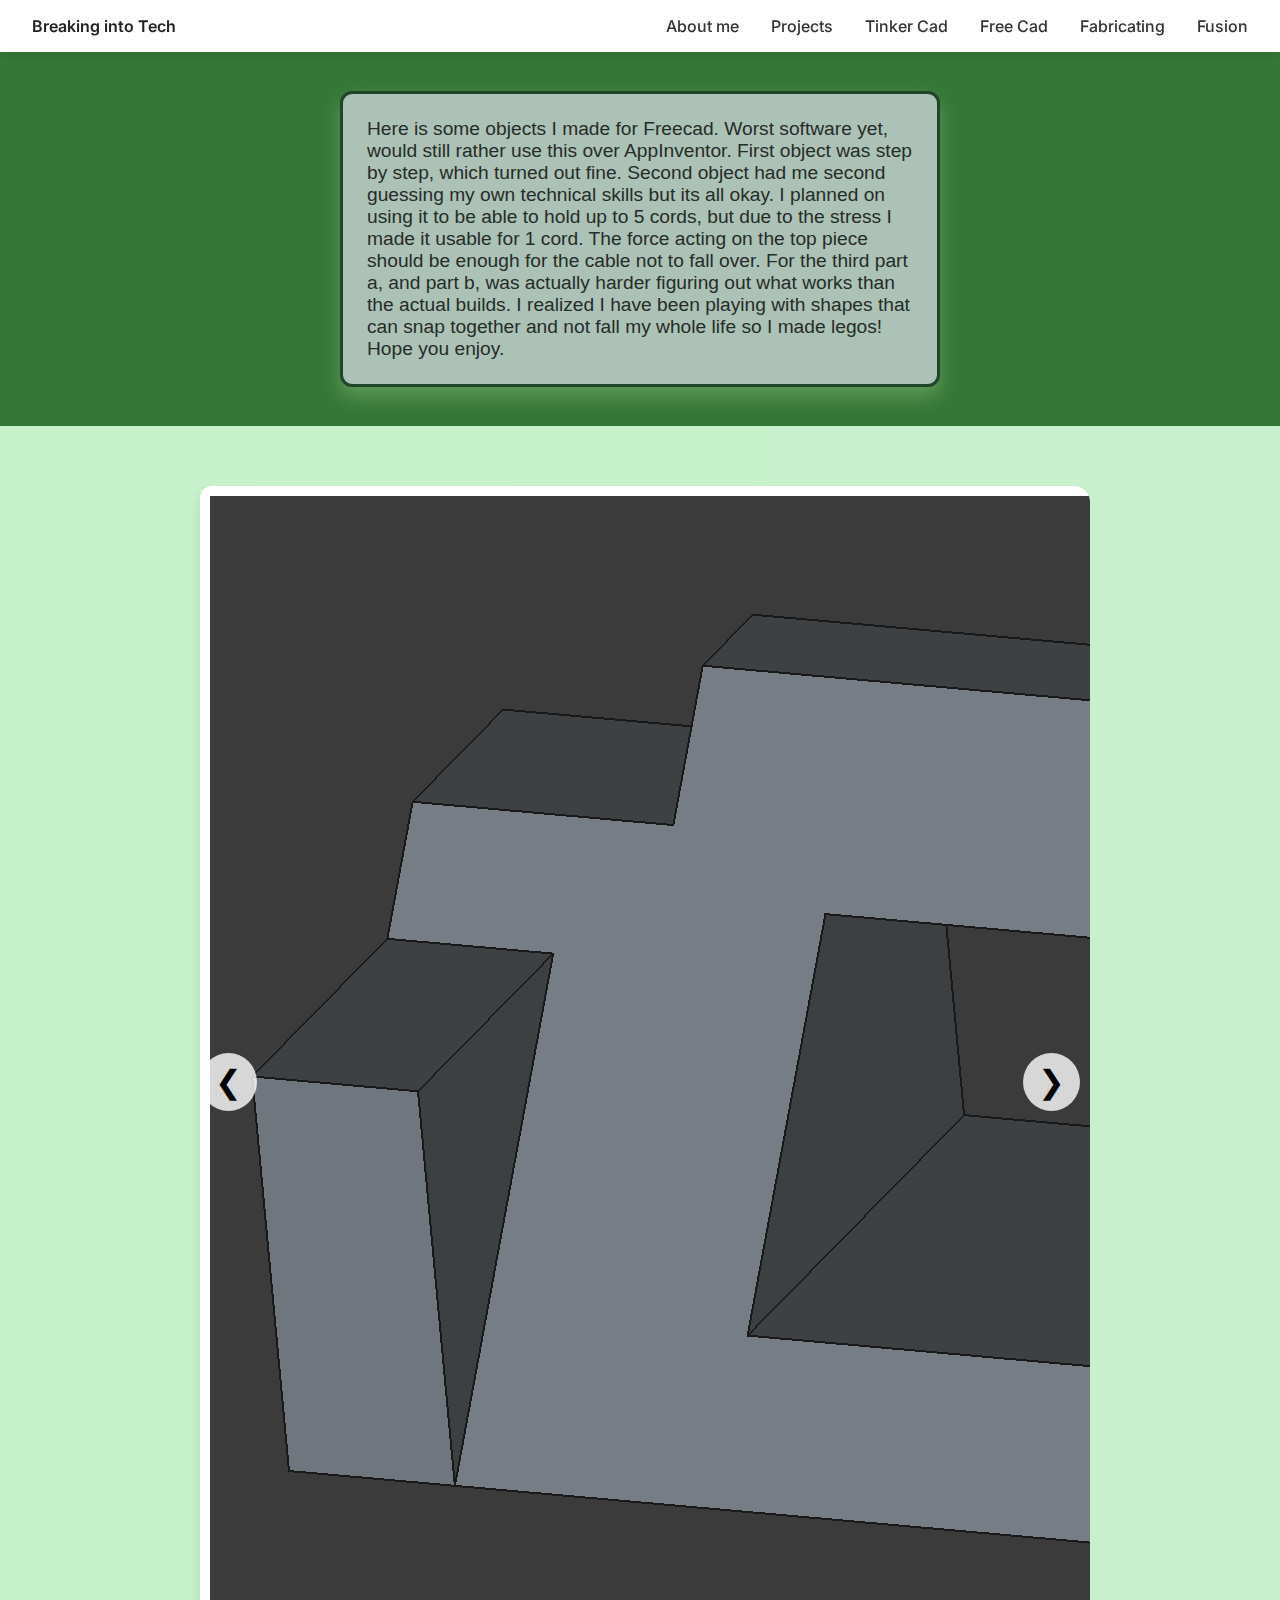
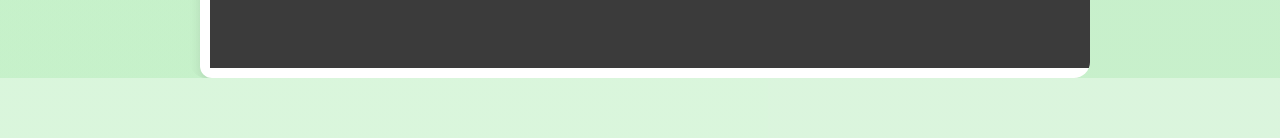
<file: freecad.html>
<!DOCTYPE html>

<html lang="en">
    <head>
        <meta charset="UTF-8">
        <title>Emerging technology</title>
        <link href="https://fonts.googleapis.com/css2?family=Inter:wght@400;600&display=swap" rel="stylesheet">
        <link rel="stylesheet" href="styles.css" />
        <script type="text/javascript" src="script.js"></script>
    </head>

    <body>
        
        <nav class="navbar">
        <h1 class="logo">Breaking into Tech</h1>
        <div class="nav-links">
            <a href="index.html">About me</a>
            <a href="projects.html">Projects</a>
            <a href="tinkercad.html">Tinker Cad</a>
            <a href="#freecad">Free Cad</a>
            <a href="fabricating.html">Fabricating</a>
            <a href="fusion.html">Fusion</a>
        </div>
    </nav>
    <div class="flex-container" id="aboutMeSection">
    <p class="aboutMe">
        Here is some objects I made for Freecad. Worst software yet, would still rather use this over AppInventor. First object was step by step, which turned out fine.
        Second object had me second guessing my own technical skills but its all okay. I planned on using it to be able to hold up to 5 cords, but due to the stress I made it usable for 1 cord. 
        The force acting on the top piece should be enough for the cable not to fall over. For the third part a, and part b, was actually harder figuring out what works than the actual builds.
        I realized I have been playing with shapes that can snap together and not fall my whole life so I made legos! Hope you enjoy.
    </p>
    </div>

    <section class="carousel-container">
        <button class="carousel-btn left-btn">&#10094;</button>
        <div class="carousel-track">
            <div class="carousel-card"><img src="freecad_obj1.png" alt="Freecad Model 1"></div>
            <div class="carousel-card"><img src="freecad_obj2.png" alt="Freecad Model 2"></div>
            <div class="carousel-card"><img src="desk_freecad.png" alt="Freecad Model 2-Desk"></div>
            <div class="carousel-card"><img src="freecad_obj3a.png" alt="Freecad Model 3a"></div>
            <div class="carousel-card"><img src="freecad_obj3b1.png" alt="Tinkercad Model 3b 1"></div>
            <div class="carousel-card"><img src="freecad_obj3b2.png" alt="Tinkercad Model 3b 2"></div>
    
        </div>
        <button class="carousel-btn right-btn">&#10095;</button>
    </section>
</file>
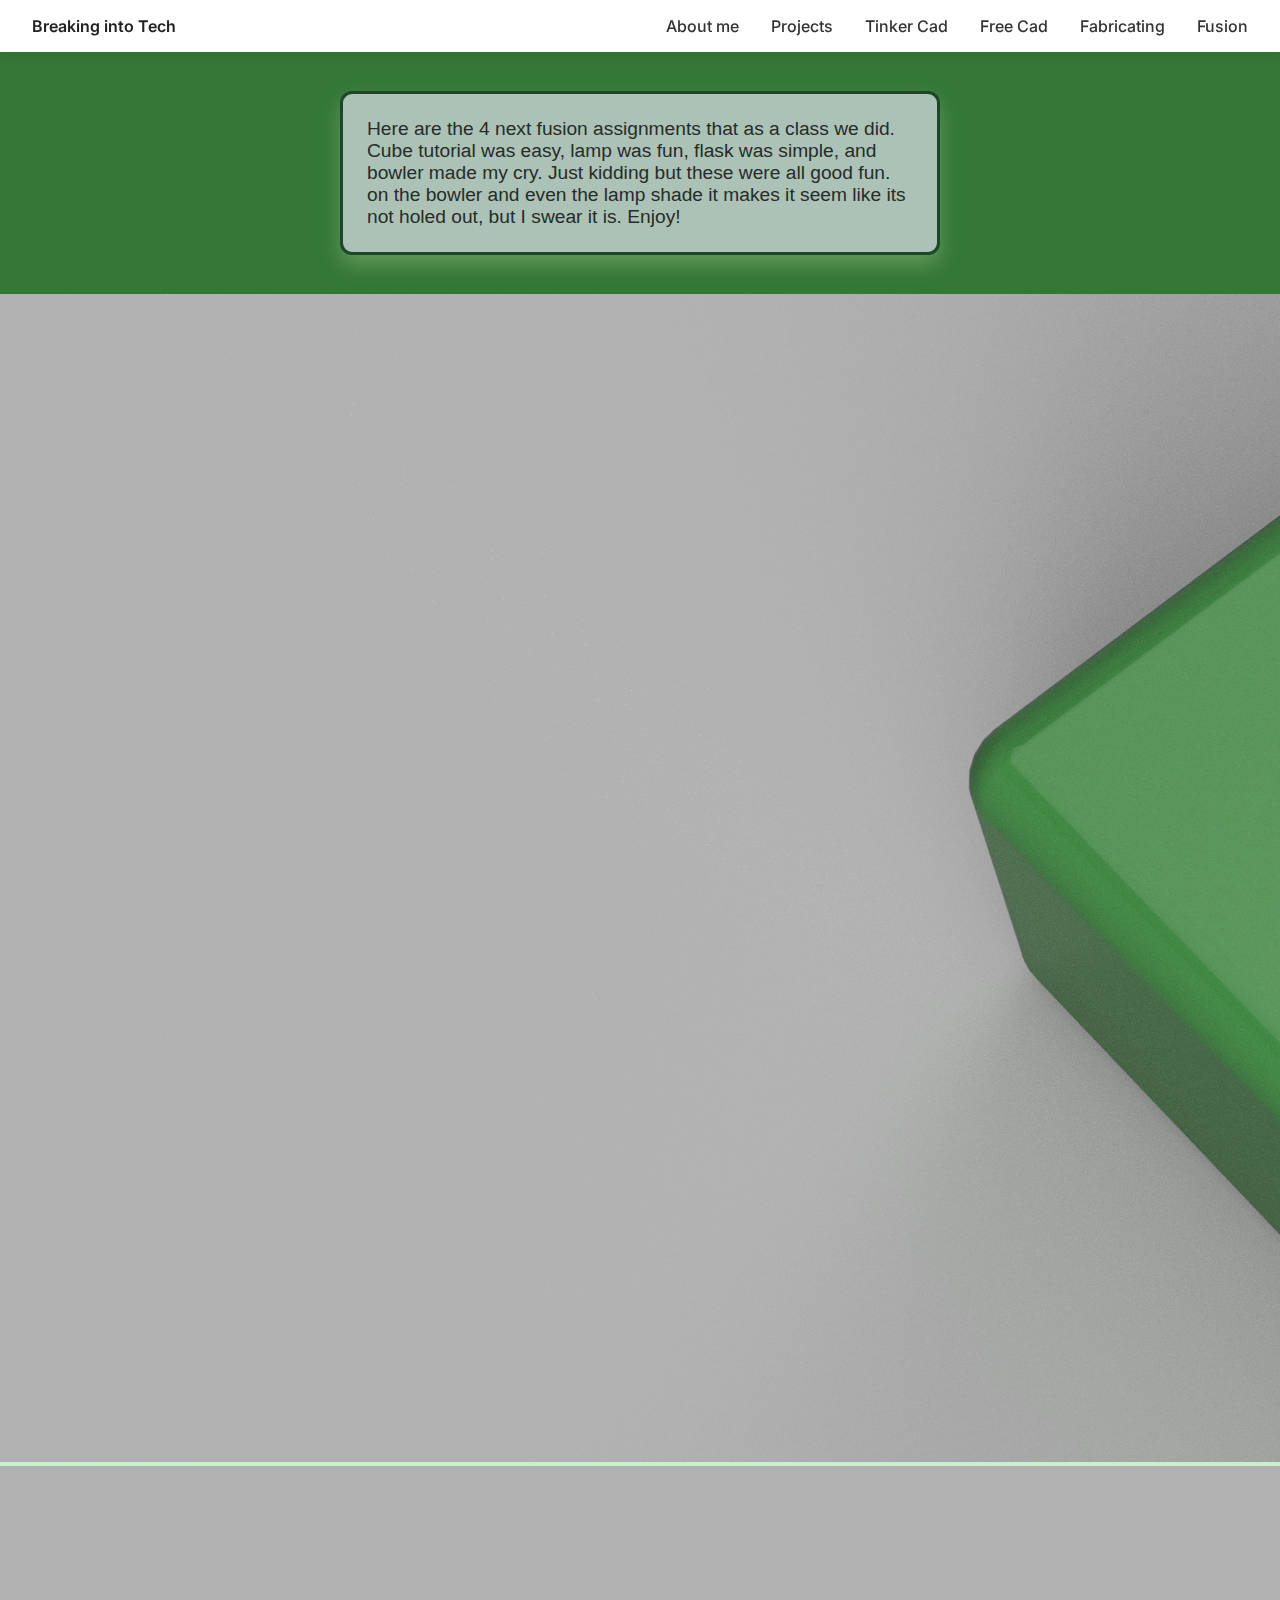
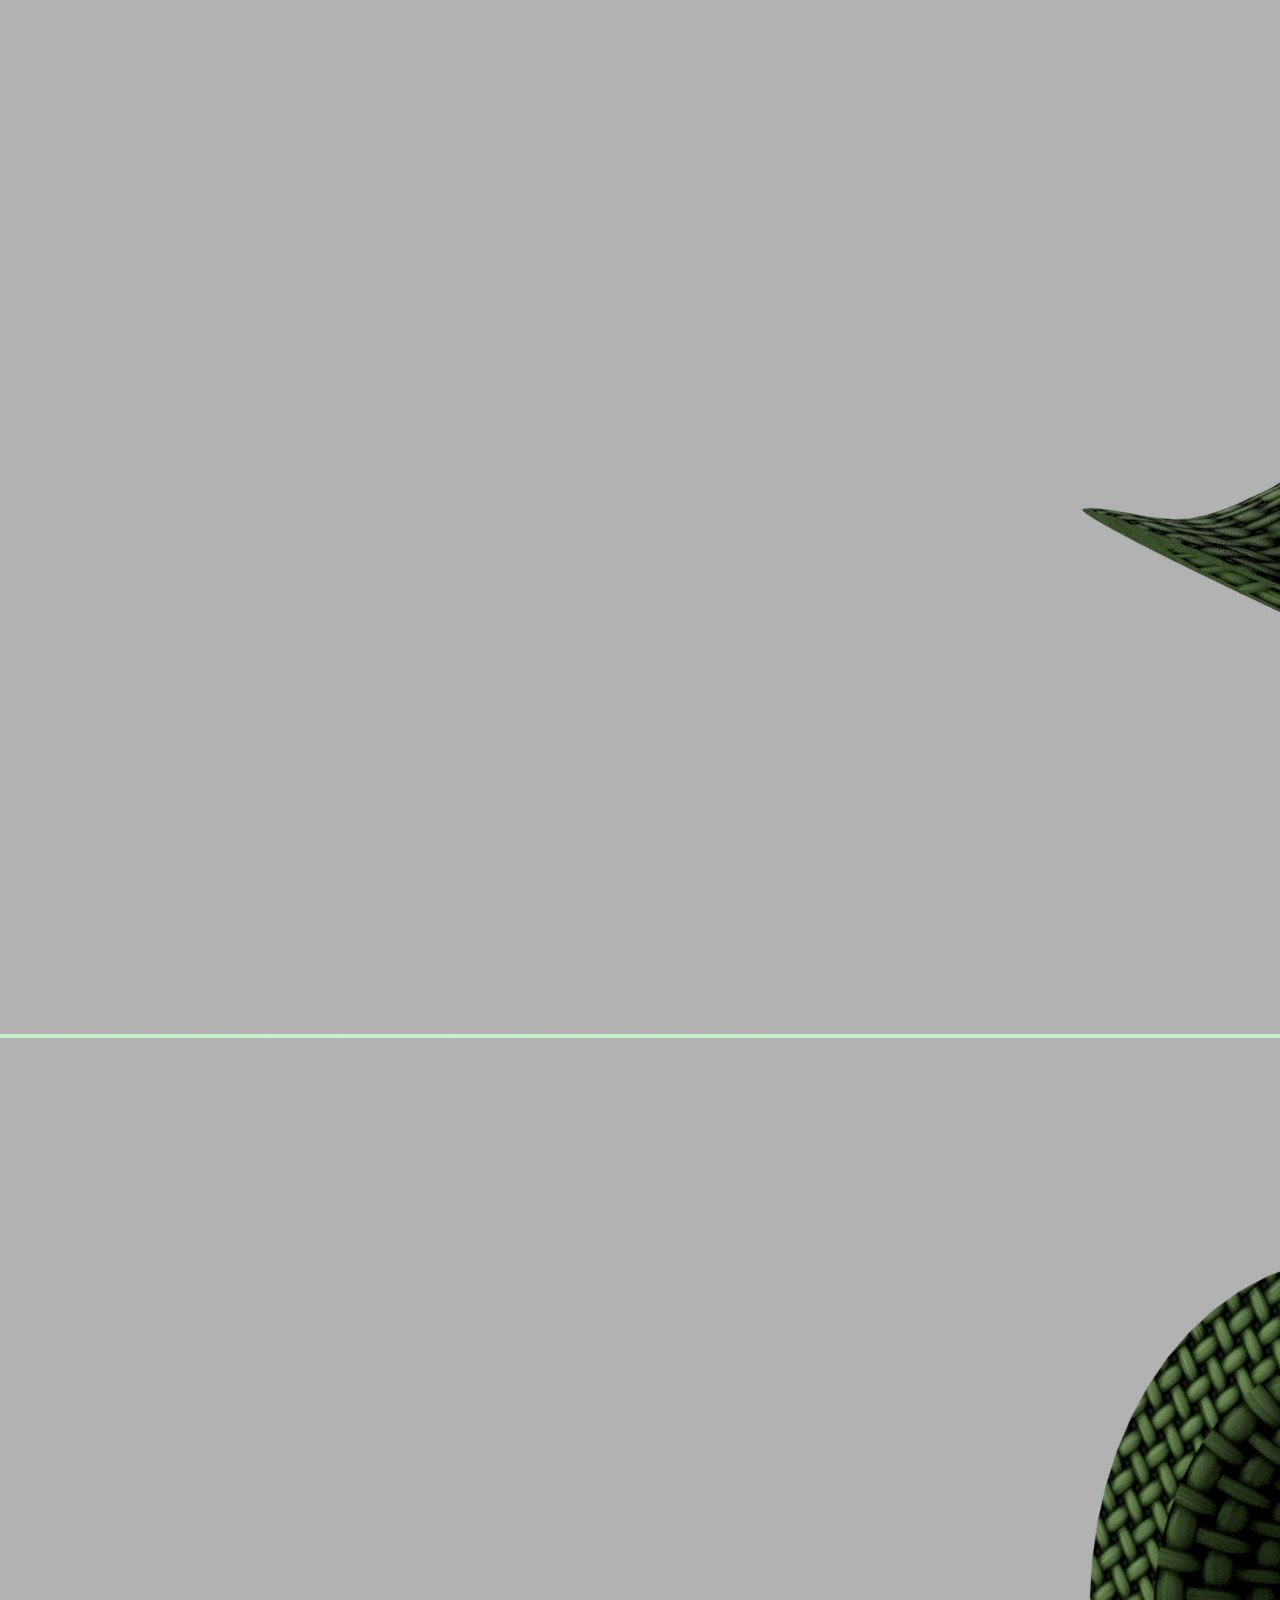
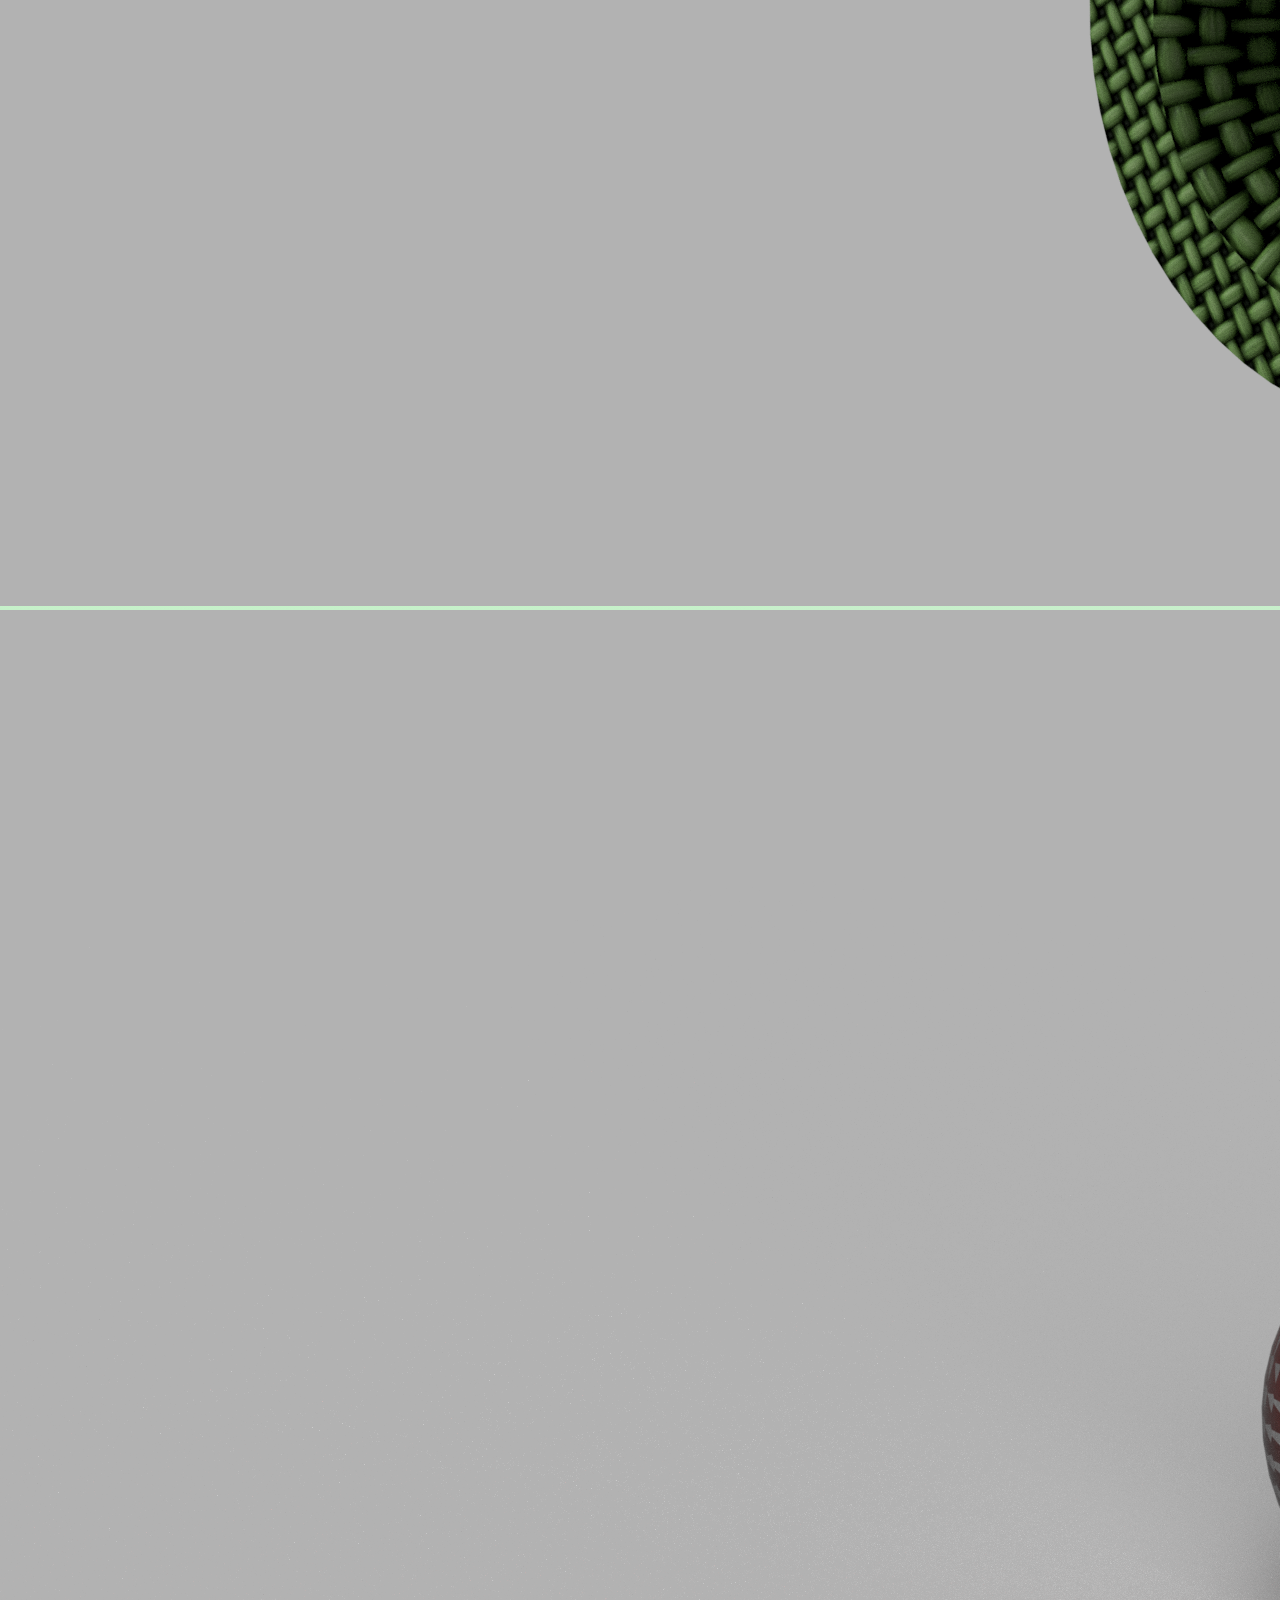
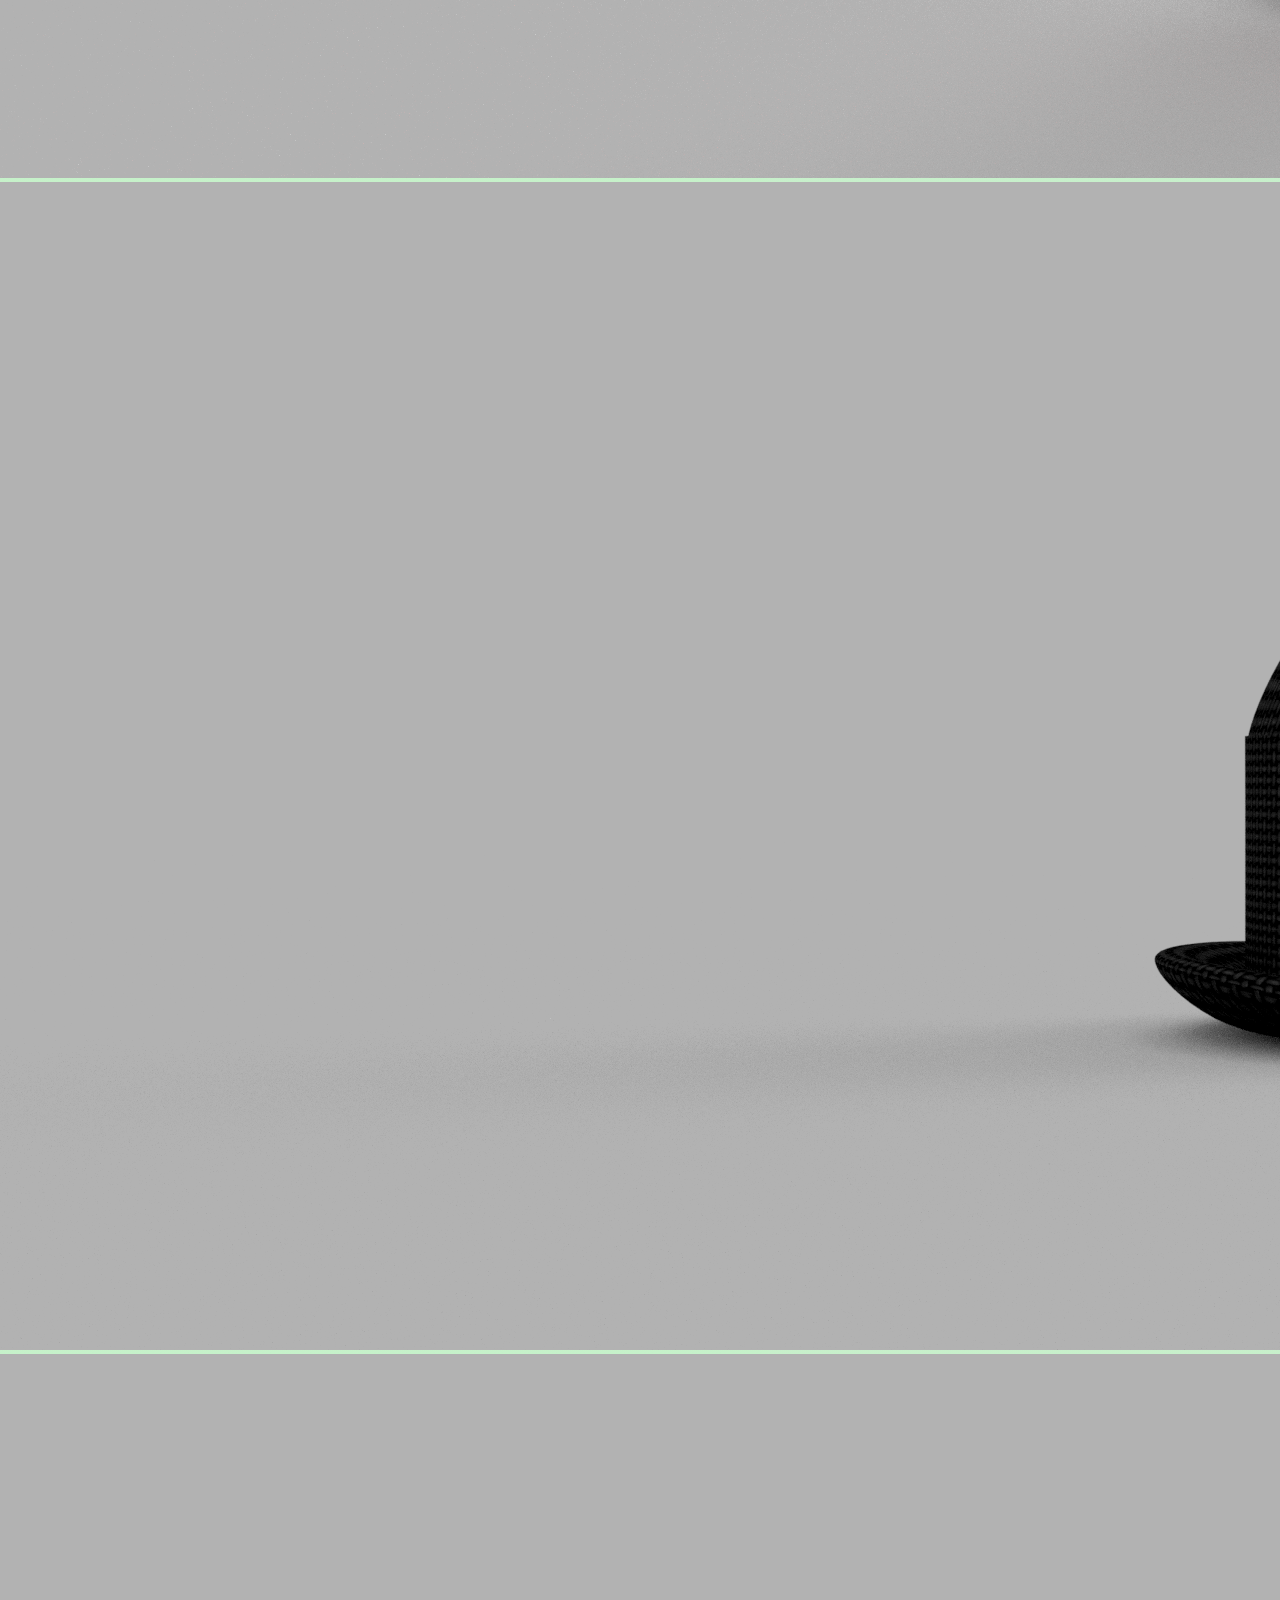
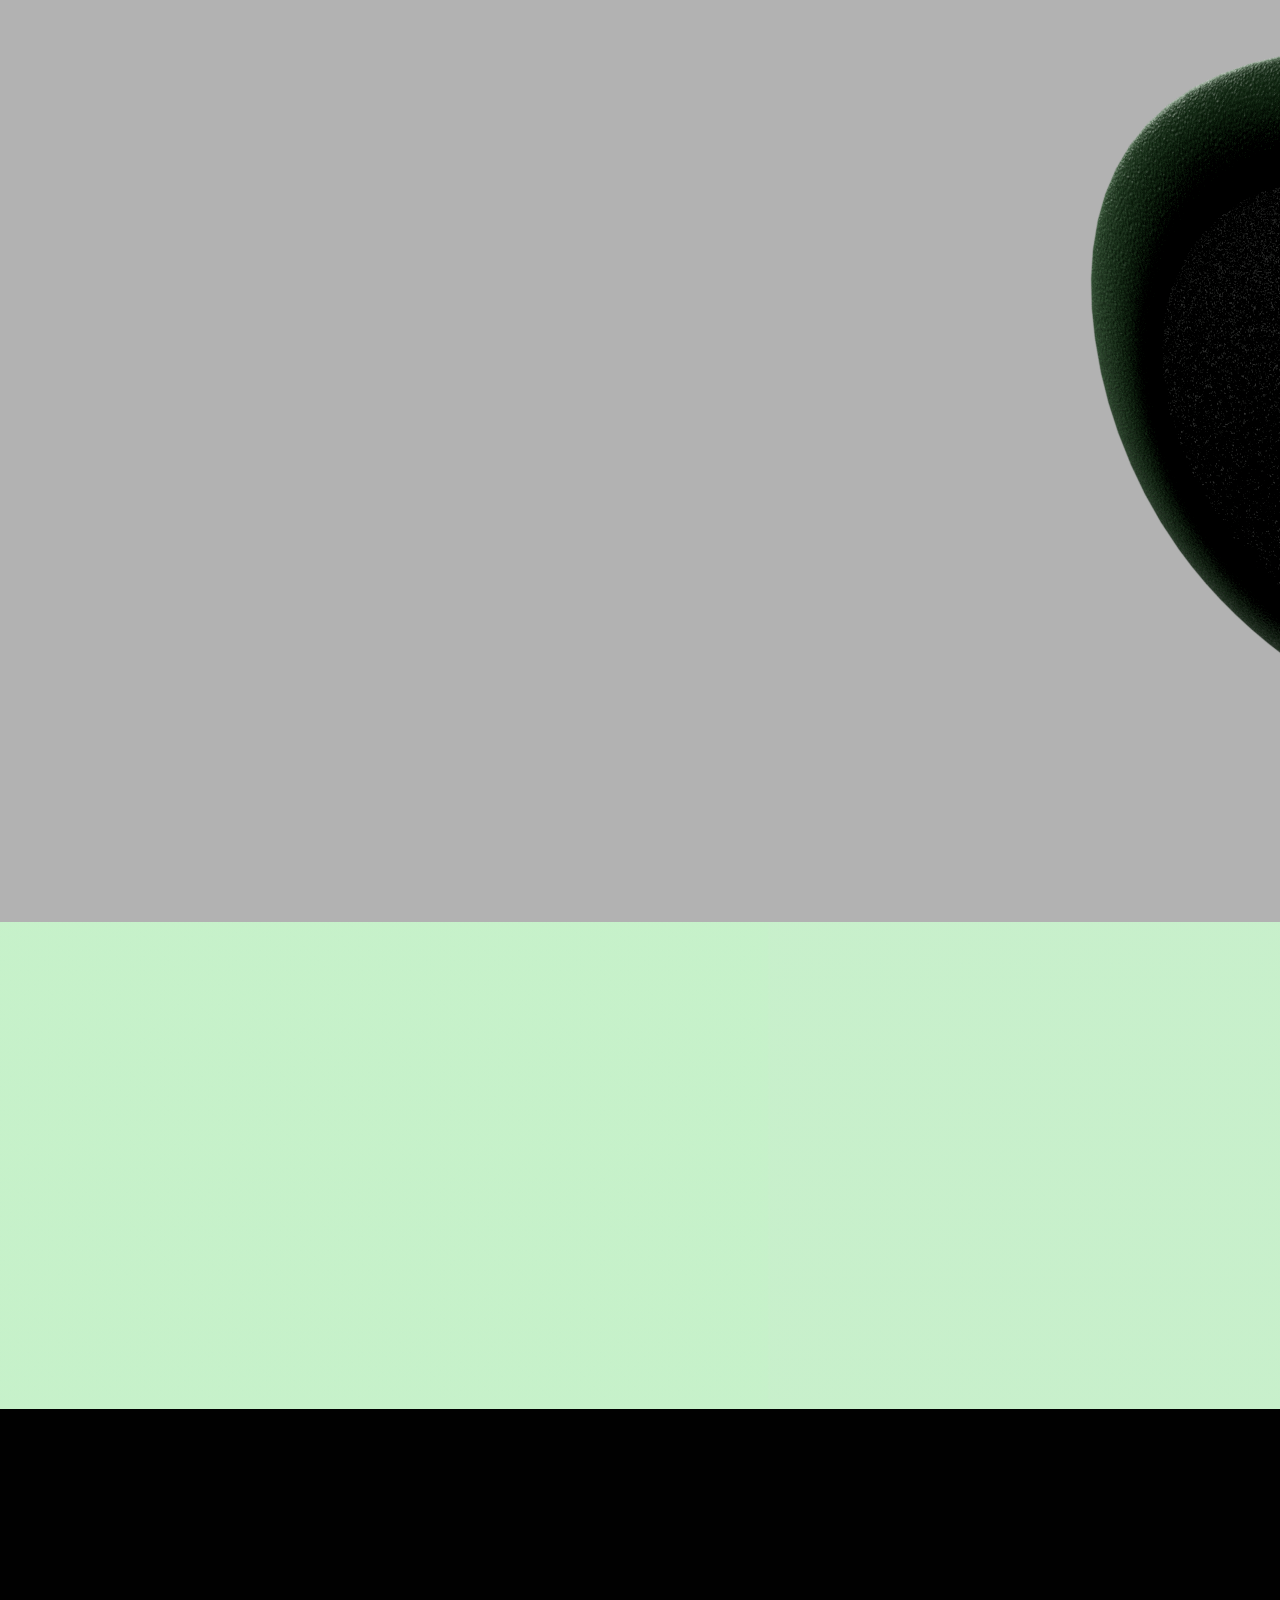
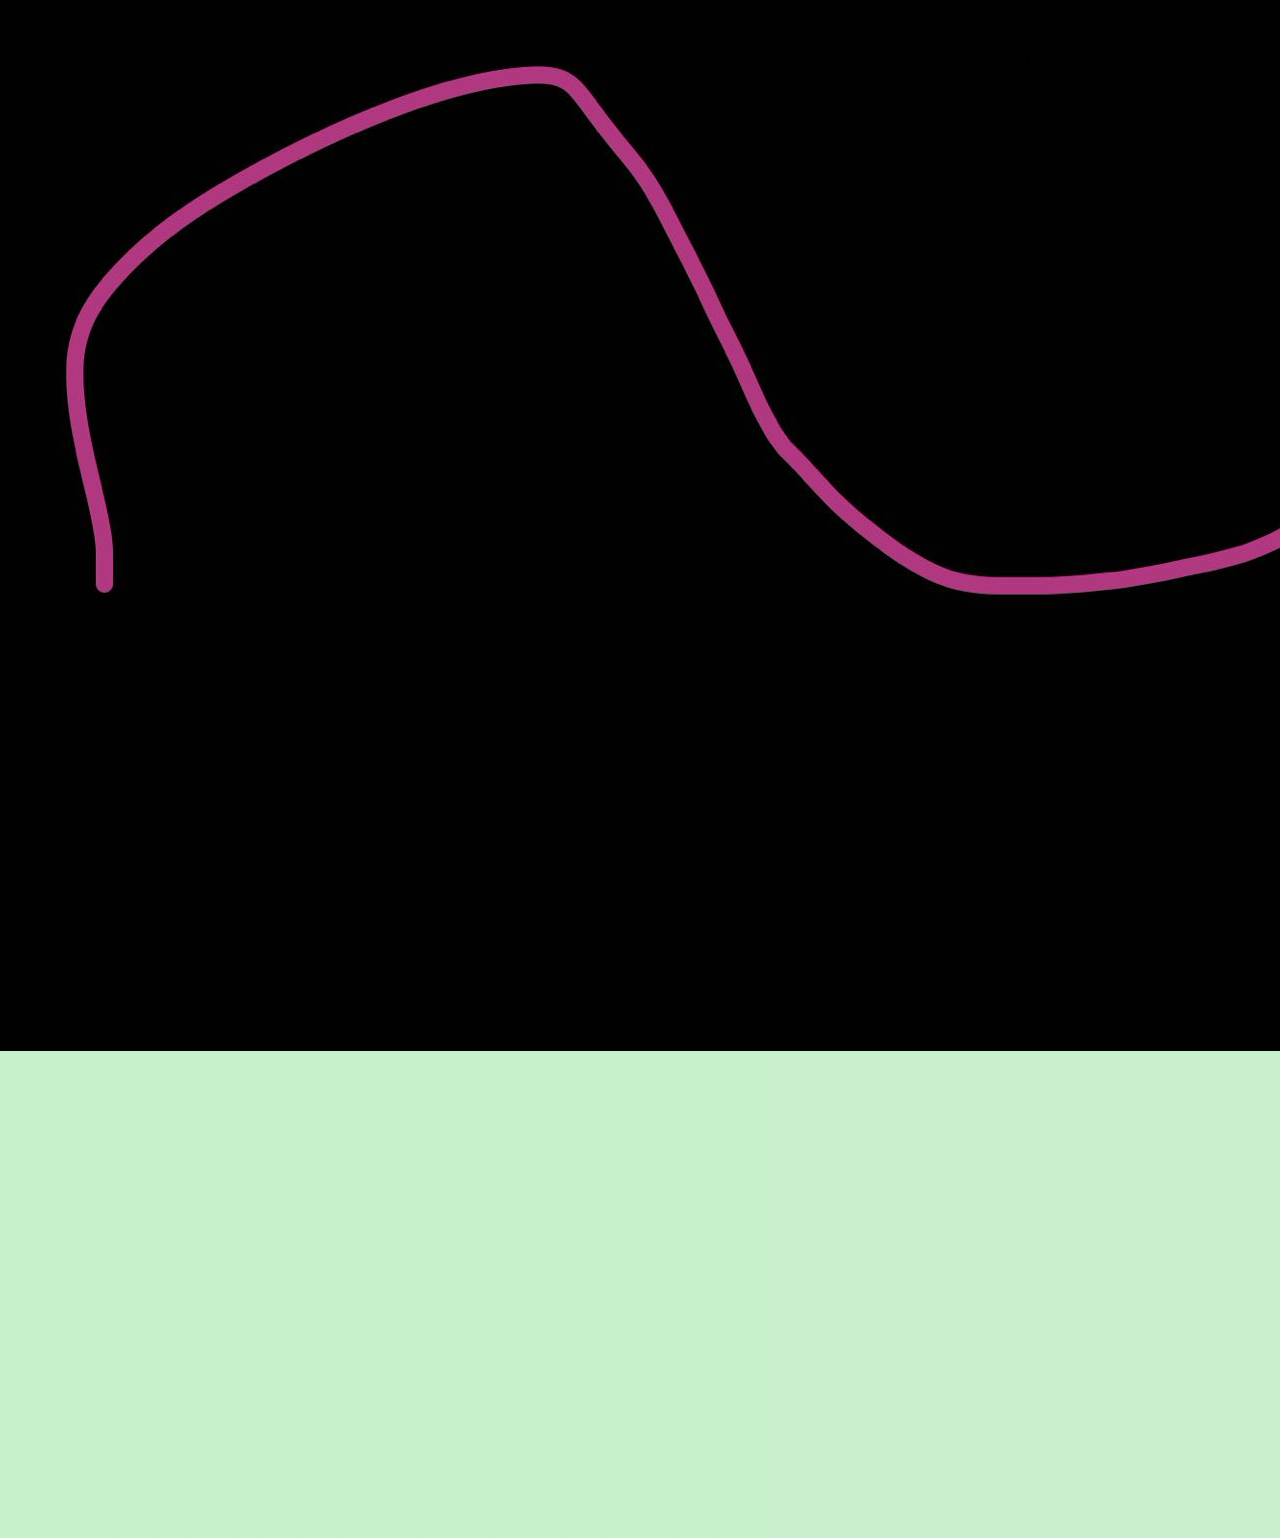
<file: fusion.html>
<!DOCTYPE html>

<html lang="en">
    <head>
        <meta charset="UTF-8">
        <title>Emerging technology</title>
        <link href="https://fonts.googleapis.com/css2?family=Inter:wght@400;600&display=swap" rel="stylesheet">
        <link rel="stylesheet" href="styles.css" />
        <script type="text/javascript" src="script.js"></script>
    </head>

    <body>
        
        <nav class="navbar">
        <h1 class="logo">Breaking into Tech</h1>
        <div class="nav-links">
            <a href="index.html">About me</a>
            <a href="projects.html">Projects</a>
            <a href="tinkercad.html">Tinker Cad</a>
            <a href="freecad.html">Free Cad</a>
            <a href="fabricating.html">Fabricating</a>
            <a href="#fusion">Fusion</a>
        </div>
    </nav>
    <div class="flex-container" id="aboutMeSection">
    <p class="aboutMe">
       Here are the 4 next fusion assignments that as a class we did. Cube tutorial was easy, lamp was fun, flask was simple, and bowler made my cry.
       Just kidding but these were all good fun. on the bowler and even the lamp shade it makes it seem like its not holed out, but I swear it is. Enjoy!
    </p>
    </div>

    <section class="pinterest-gallery">
        <img src="cube.png" alt="cube">
        <img src="lamp_shade.png" alt="lamp shade">
        <img src="lamp_shade1.png" alt="lamp shade">
        <img src="flask_fusion.png" alt="flask">
        <img src="bowlerHat_fusion.png" alt="bowler">
        <img src="bowlerHat_fusion1.png" alt="bowler">
    </section>

    <section class="pinterest-gallery">
        <div style="text-align: center;"></div>
        <img src="squiggle.jpeg" alt="lamp shade" style="transform: rotate(90deg);">
        </div>
    </section>
</body>
</html>
</file>
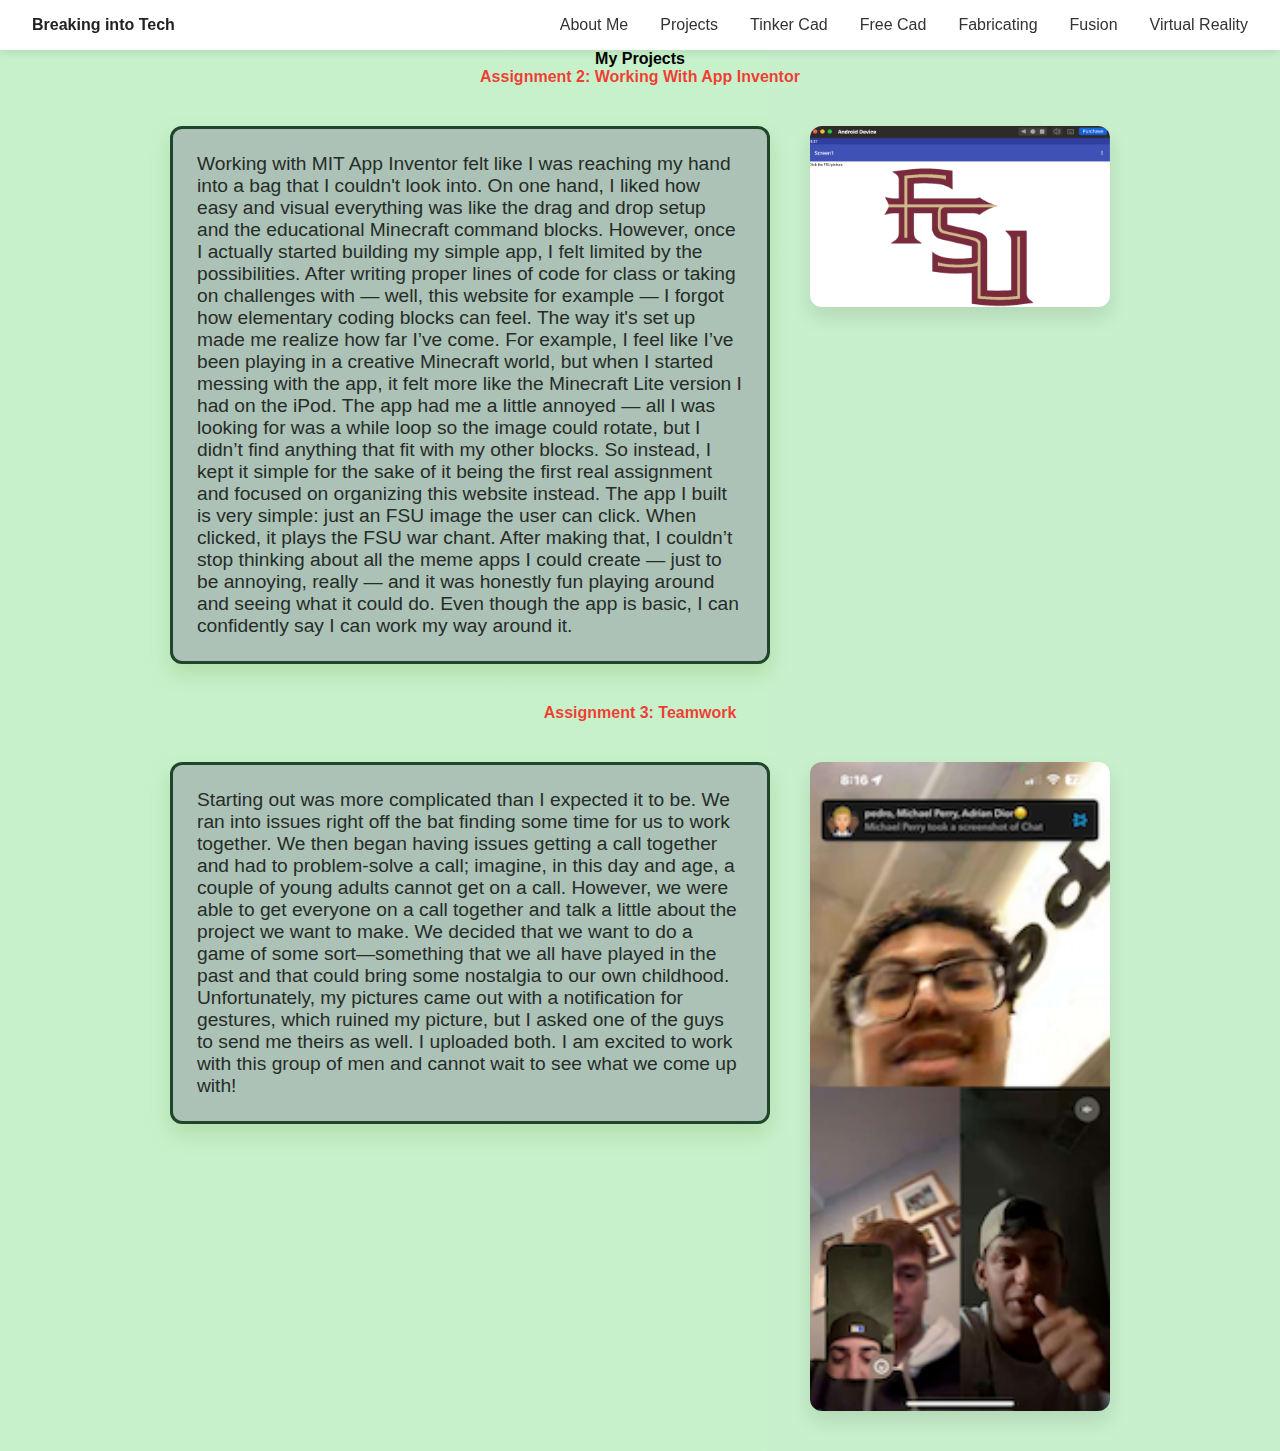
<file: projects.html>
<!DOCTYPE html>
<html lang="en">
<head>
  <meta charset="UTF-8">
  <title>My Projects</title>
  <link rel="stylesheet" href="styles.css">
  <script type="text/javascript" src="script.js"></script>
</head>

<body>
  <nav class="navbar">
    <h1 class="logo">Breaking into Tech</h1>
    <div class="nav-links">
      <a href="index.html">About Me</a>
      <a href="projects.html">Projects</a>
      <a href="tinkercad.html">Tinker Cad</a>
      <a href="freecad.html">Free Cad</a>
      <a href="fabricating.html">Fabricating</a>
      <a href="fusion.html">Fusion</a>
      <a href="virtual.html">Virtual Reality</a>
      
    </div>
  </nav>

  <main>
    <h1 id="ProjectTitle">My Projects</h1>
    <h1> Assignment 2: Working With App Inventor </h1>
    
    <div class="contentRow">
      <div class="aboutMe">
          Working with MIT App Inventor felt like I was reaching my hand into a bag that I couldn't look into. On one hand, I liked how easy and visual everything was like the drag and drop setup and the educational Minecraft command blocks. 
          However, once I actually started building my simple app, I felt limited by the possibilities. 
          After writing proper lines of code for class or taking on challenges with — well, this website for example — I forgot how elementary coding blocks can feel. The way it's set up made me realize how far I’ve come.
          For example, I feel like I’ve been playing in a creative Minecraft world, but when I started messing with the app, it felt more like the Minecraft Lite version I had on the iPod. 
          The app had me a little annoyed — all I was looking for was a while loop so the image could rotate, but I didn’t find anything that fit with my other blocks. 
          So instead, I kept it simple for the sake of it being the first real assignment and focused on organizing this website instead.
          The app I built is very simple: just an FSU image the user can click. When clicked, it plays the FSU war chant. 
          After making that, I couldn’t stop thinking about all the meme apps I could create — just to be annoying, really — and it was honestly fun playing around and seeing what it could do. 
          Even though the app is basic, I can confidently say I can work my way around it.
      
      </div>
       <img src="Screenshot 2025-06-01 at 8.57.25 PM.png" alt="Photo of my app" class="gallery-img side-img">
    </div>
   



  <h1> Assignment 3: Teamwork</h1>
  <div class="contentRow">
    <div class="aboutMe">
      Starting out was more complicated than I expected it to be. We ran into issues right off the bat finding some time for us to work together. 
      We then began having issues getting a call together and had to problem-solve a call; imagine, in this day and age, a couple of young adults cannot get on a call. 
      However, we were able to get everyone on a call together and talk a little about the project we want to make. We decided that we want to do a game of some sort—something that we all have played in the past and that could bring some nostalgia to our own childhood. 
      Unfortunately, my pictures came out with a notification for gestures, which ruined my picture, but I asked one of the guys to send me theirs as well. I uploaded both. I am excited to work with this group of men and cannot wait to see what we come up with!
    </div>  
      <img src="ftcall_1.png" alt="Photo of us working together!" class="gallery-img side-img">
  </div>
   










</main>
</body>
</html>
</file>
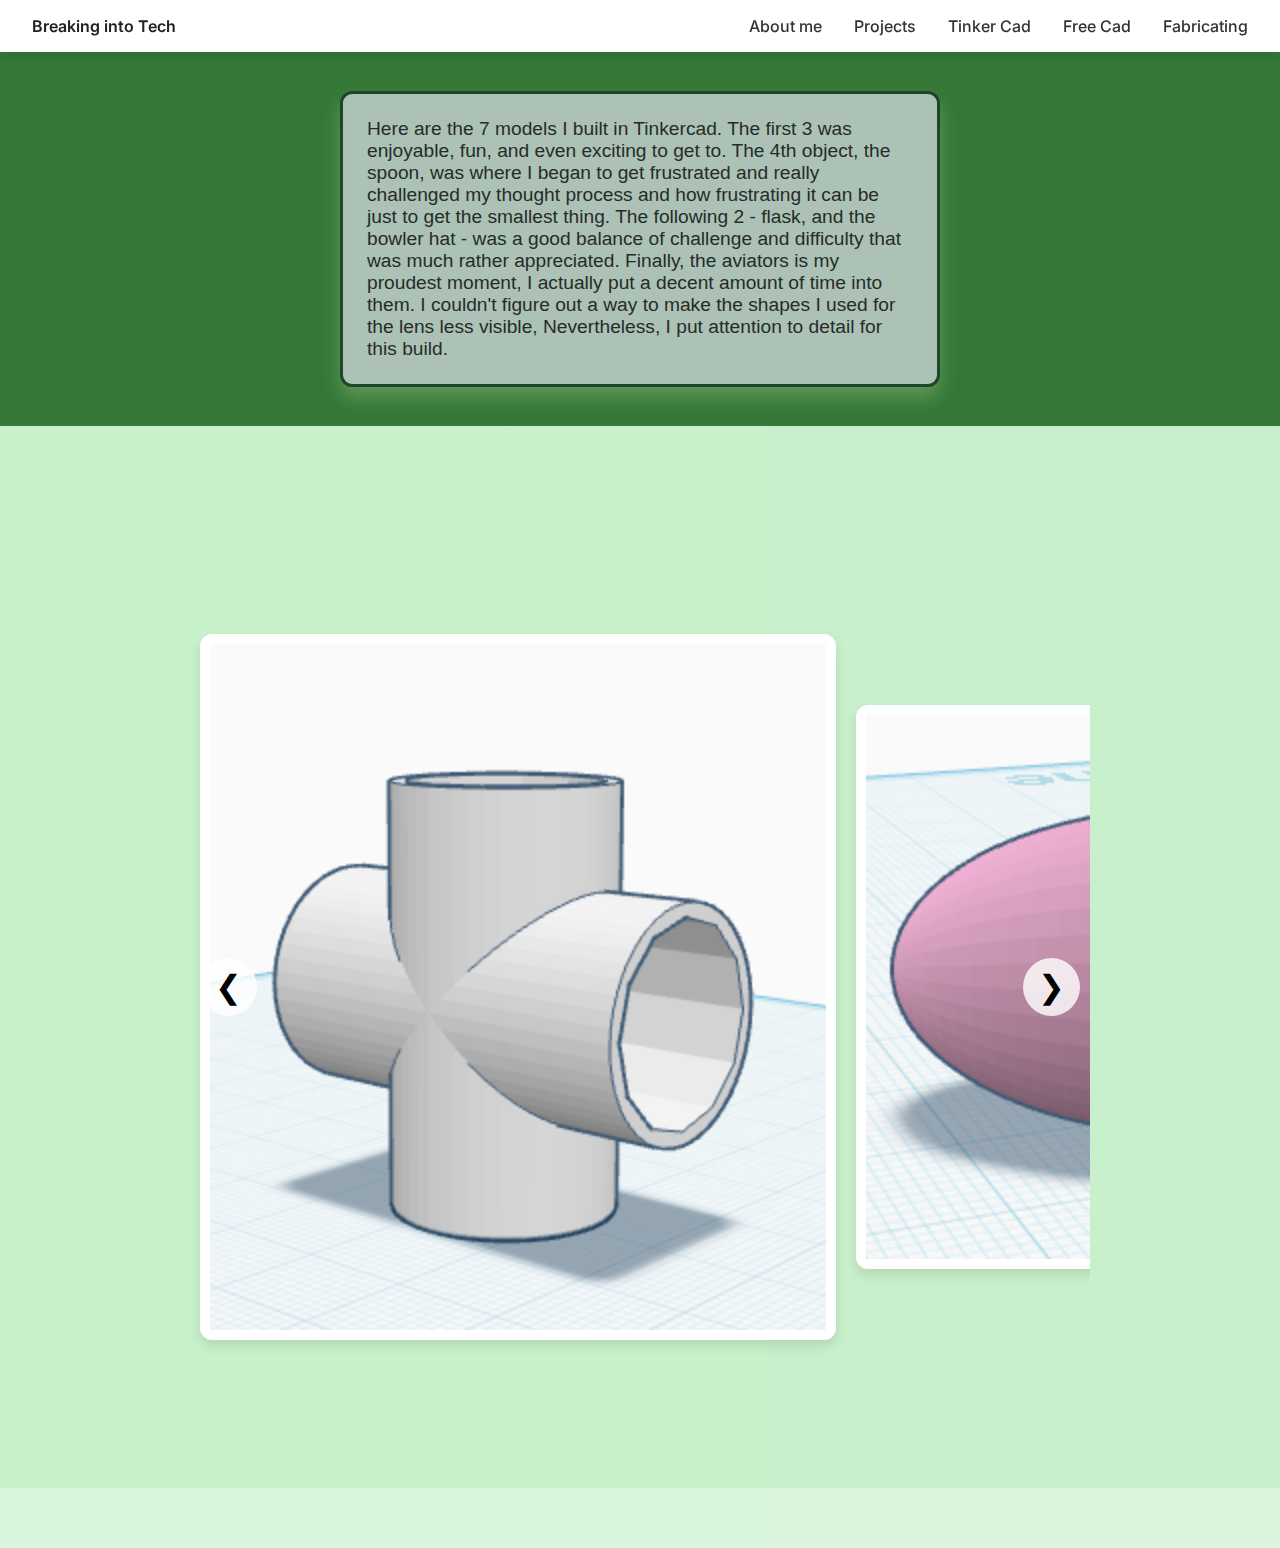
<file: tinkercad.html>
<!DOCTYPE html>

<html lang="en">
    <head>
        <meta charset="UTF-8">
        <title>Emerging technology</title>
        <link href="https://fonts.googleapis.com/css2?family=Inter:wght@400;600&display=swap" rel="stylesheet">
        <link rel="stylesheet" href="styles.css" />
        <script type="text/javascript" src="script.js"></script>
    </head>

    <body>
        
        <nav class="navbar">
        <h1 class="logo">Breaking into Tech</h1>
        <div class="nav-links">
            <a href="index.html">About me</a>
            <a href="projects.html">Projects</a>
            <a href="#tinkercad">Tinker Cad</a>
            <a href="freecad.html">Free Cad</a>
            <a href="fabricating.html">Fabricating</a>
        </div>
    </nav>
    <div class="flex-container" id="aboutMeSection">
    <p class="aboutMe">
        Here are the 7 models I built in Tinkercad. The first 3 was enjoyable, fun, and even exciting to get to.
        The 4th object, the spoon, was where I began to get frustrated and really challenged my thought process and how frustrating it can be just to get the smallest thing. 
        The following 2 - flask, and the bowler hat - was a good balance of challenge and difficulty that was much rather appreciated.
        Finally, the aviators is my proudest moment, I actually put a decent amount of time into them. I couldn't figure out a way to make the shapes I used for the lens less visible, Nevertheless, I put attention to detail for this build.
    </p>
    </div>

    <section class="carousel-container">
        <button class="carousel-btn left-btn">&#10094;</button>
        <div class="carousel-track">
            <div class="carousel-card"><img src="pvc.png" alt="Tinkercad Model 1"></div>
            <div class="carousel-card"><img src="easter_egg.png" alt="Tinkercad Model 2"></div>
            <div class="carousel-card"><img src="floppy1.png" alt="Tinkercad Model 3"></div>
            <div class="carousel-card"><img src="floppy2.png" alt="Tinkercad Model 3a"></div>
            <div class="carousel-card"><img src="spoon.png" alt="Tinkercad Model 4"></div>
            <div class="carousel-card"><img src="flask.png" alt="Tinkercad Model 5"></div>
            <div class="carousel-card"><img src="bowler1.png" alt="Tinkercad Model 6"></div>
            <div class="carousel-card"><img src="bowler2.png" alt="Tinkercad Model 6a"></div>
            <div class="carousel-card"><img src="aviator1.png" alt="Tinkercad Model 7"></div>
            <div class="carousel-card"><img src="aviator2.png" alt="Tinkercad Model 7a"></div>
            <div class="carousel-card"><img src="aviator3.png" alt="Tinkercad Model 7b"></div>
        </div>
        <button class="carousel-btn right-btn">&#10095;</button>
    </section>
</file>
<file: styles.css>
/* Add CSS styles for your web site here and use them in index.html. */
html, body{
    background: linear-gradient(to right, #b1ecb67a 60%, #b3eab87a 35%);
    margin: 0;
    padding: 0;
    min-height: 100vh;
    font-family: 'Inter', sans-serif;
    scroll-behavior: smooth;
}
.navbar{
    display: flex;
    justify-content: space-between;
    align-items: center;
    padding: 1rem 2rem;
    background-color: rgb(255, 255, 255);
    box-shadow: 0 2px 10px rgba(0,0,0,0.1);
    position: sticky;
    top: 0;
    z-index: 1000;
    transition: background-color 0.3s ease, box-shadow 0.3s ease;
    
}
.logo{
    font-size: 1.5 rem;
    color: #222;
    font-weight: 600;
}

.nav-links{
    display: flex;
    gap: 2rem;
}

.nav-links a{
    text-decoration: none;
    color:#333;
    font-weight: 500;
    font-size: 1rem;
    transition: color 0.2 ease-in-out;
}

.nav-links a:hover{
    color: #007aff;
}

h1{
    display: flex;
    /*background-color: rgb(0, 0, 0);*/
    text-align: center;
    justify-content: center;
    margin: 0;
    padding: 0;
    text-decoration: dashed;
    color: rgba(255, 0, 0, 0.762);
    font-size: medium;
}

#aboutMeSection{
display: flex;
justify-content: center;
align-items: center;
padding: 20px;
background-color: rgb(52, 119, 55);
/*border-radius: 10px;*/

}

.aboutMe{
    flex:1;
    max-width: 600px;
    min-width: 300px;
    font-size: 1.2rem;
    font-family: 'Gill Sans', 'Gill Sans MT', Calibri, 'Trebuchet MS', sans-serif;
    border: 3px solid rgb(31, 69, 43);
    background-color: #acc2b6;
    padding: 24px;
    border-radius: 12px;
    box-shadow: 0 10px 20px rgba(153, 197, 131, 0.435);
    color:rgb(38, 44, 40);
    box-sizing: border-box;
}
#ProjectTitle{
    color: black;
}
.photo-gallery{
    display: flex;
    justify-content: center;
    gap: 20px;
    padding: 40px 20px;
    flex-wrap: wrap;
    background-color:rgb(52, 119, 55);
    
}

.gallery-img{
    width: 250px;
    height:  auto;
    border-radius: 12px;
    box-shadow: 0 8px 20px rgba(0,0,0,0.2);
    object-fit: cover;
    transition: transform 0.3s ease;
    box-shadow: 0 10px 20px rgba(153, 197, 131, 0.435);
}

.gallery-img:hover{
    transform: scale(1.05);
}

.contentRow{
    display: flex;
    align-items: flex-start;
    justify-content: center;
    gap: 40px;
    padding: 40px;
    max-width: 1200px;
    margin: 0 auto;
    flex-wrap: nowrap;

}

.side-img{
    max-width: 300px;
    height: auto;
    border-radius: 12px;
    box-shadow: 0 10px 20px rgba(0, 0, 0, 0.1);
    flex-shrink: 0;
    width: 300px;
}

.carousel-container{
    position:relative;
    overflow: hidden;
    max-width: 900px;
    margin: 60px auto;
    border-radius: 16px;
}

.carousel-track{
    display: flex;
    align-items: center;
    transition: transform 0.5s ease-in-out;
    width: max-content;
}

.carousel-img{
    max-width: 100%; 
    max-height: 100%;
    flex-shrink: 0;
    border-radius: 8px;
    object-fit: contain;
}

.carousel-btn{
    position: absolute;
    top: 50%;
    transform: translateY(-50%);
    background-color: rgba(255,255,255,0.8);
    border: none;
    padding: 10px 15px;
    font-size: 2rem;
    cursor: pointer;
    z-index: 2;
    border-radius: 50%;
    transition: background-color 0.2s;
}

.carousel-btn:hover{
    background-color: rgba(255,255,255,1);
}

.left-btn{
    left: 10px;
}

.right-btn{
    right: 10px;
}
.carousel-card {
  width: auto;
  height: auto;
  background-color: #ffffff;
  border-radius: 12px;
  padding: 10px;
  margin: 0 10px;
  box-shadow: 0 6px 12px rgba(0, 0, 0, 0.1);
  transition: transform 0.3s ease;
  display: flex;
  align-items: center;
  justify-content: center;
  flex-shrink: 0;
  
}

.carousel-card:hover {
  transform: scale(1.03);
}
</file>
